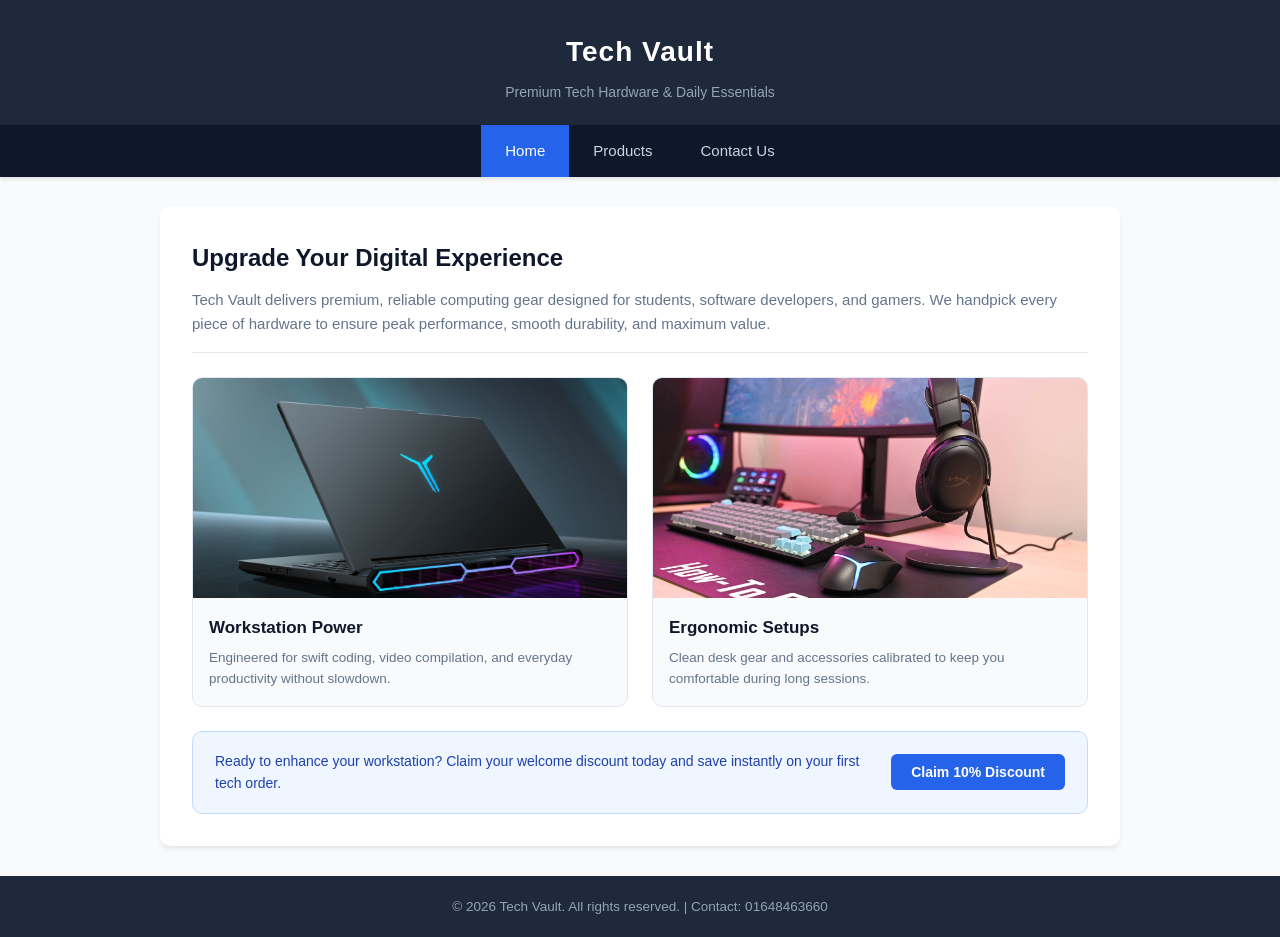
<file: index.html>
<!DOCTYPE html>
<html lang="en">
<head>
  <meta charset="UTF-8">
  <meta name="viewport" content="width=device-width, initial-scale=1.0">
  <title>Tech Vault - Home</title>
  <link rel="stylesheet" href="style.css">
</head>
<body>
  <!-- Name: Masarath Hossen, ID: 2430037 -->

  <header>
    <div class="logo">Tech Vault</div>
    <p>Premium Tech Hardware & Daily Essentials</p>
  </header>

  <nav>
    <ul>
      <li><a href="index.html" class="active">Home</a></li>
      <li><a href="products.html">Products</a></li>
      <li><a href="contact.html">Contact Us</a></li>
    </ul>
  </nav>

  <main class="container">
    <div class="hero-intro">
      <h2>Upgrade Your Digital Experience</h2>
      <p>
        Tech Vault delivers premium, reliable computing gear designed for students, software developers, and gamers. We handpick every piece of hardware to ensure peak performance, smooth durability, and maximum value.
      </p>
    </div>

    <!-- Required Flexbox Container -->
    <div class="home-flex">
      <div class="flex-card">
        <img src="images/laptop.jpg" alt="High Performance Laptops">
        <div class="card-caption">
          <h3>Workstation Power</h3>
          <p>Engineered for swift coding, video compilation, and everyday productivity without slowdown.</p>
        </div>
      </div>
      <div class="flex-card">
        <img src="images/tech-desk.jpg" alt="Minimalist Workstation">
        <div class="card-caption">
          <h3>Ergonomic Setups</h3>
          <p>Clean desk gear and accessories calibrated to keep you comfortable during long sessions.</p>
        </div>
      </div>
    </div>

    <div class="cta-banner">
      <p>
        Ready to enhance your workstation? Claim your welcome discount today and save instantly on your first tech order.
      </p>
      <!-- Button 1 with onclick event -->
      <button class="btn btn-primary" onclick="getDiscount()">Claim 10% Discount</button>
    </div>
  </main>

  <footer>
    <p>&copy; 2026 Tech Vault. All rights reserved. | Contact: 01648463660</p>
  </footer>

  <script src="script.js"></script>
</body>
</html>
</file>
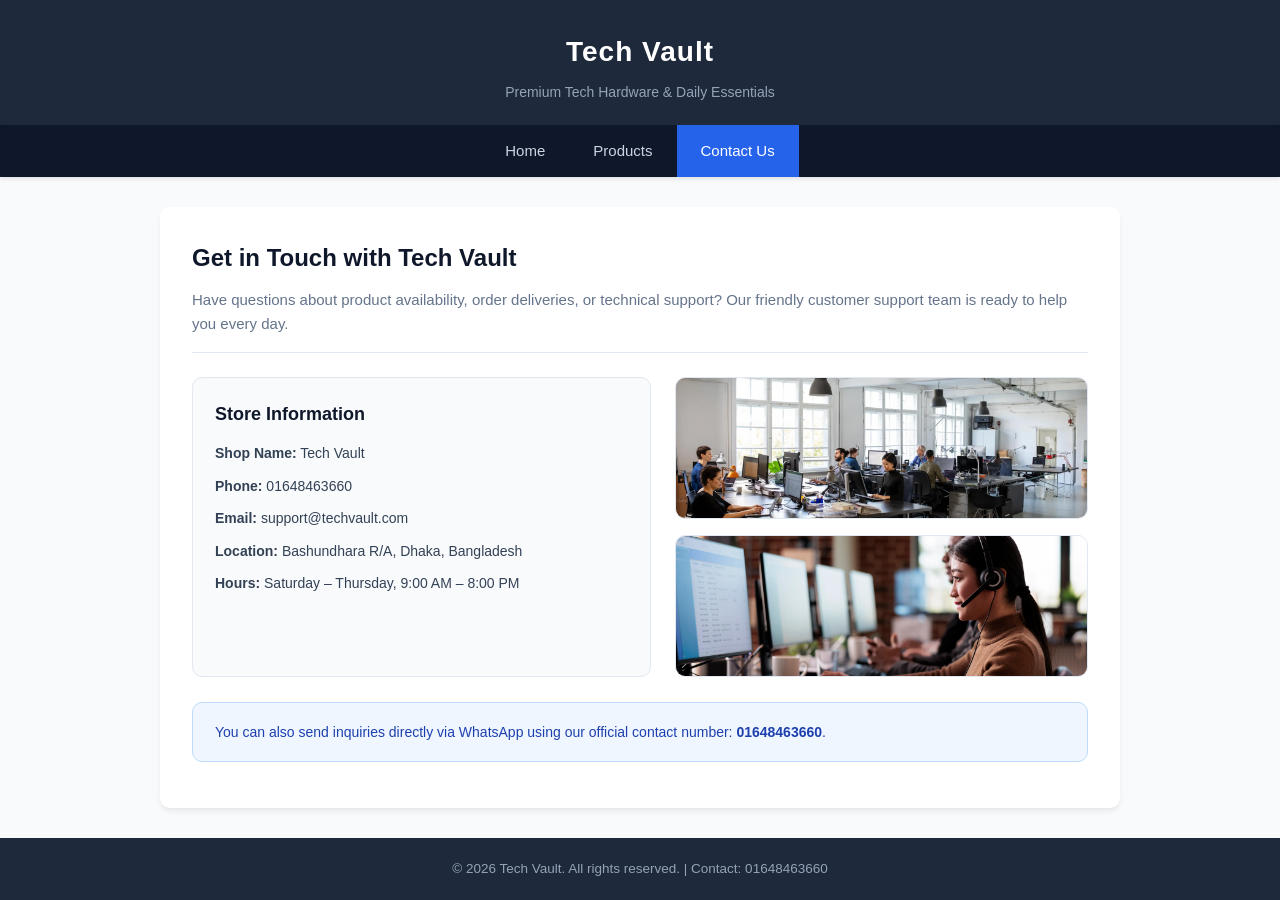
<file: contact.html>
<!DOCTYPE html>
<html lang="en">
<head>
  <meta charset="UTF-8">
  <meta name="viewport" content="width=device-width, initial-scale=1.0">
  <title>Tech Vault - Contact Us</title>
  <link rel="stylesheet" href="style.css">
</head>
<body>
  <!-- Name: Masarath Hossen, ID: 2430037 -->

  <header>
    <div class="logo">Tech Vault</div>
    <p>Premium Tech Hardware & Daily Essentials</p>
  </header>

  <nav>
    <ul>
      <li><a href="index.html">Home</a></li>
      <li><a href="products.html">Products</a></li>
      <li><a href="contact.html" class="active">Contact Us</a></li>
    </ul>
  </nav>

  <main class="container">
    <div class="hero-intro">
      <h2>Get in Touch with Tech Vault</h2>
      <p>
        Have questions about product availability, order deliveries, or technical support? Our friendly customer support team is ready to help you every day.
      </p>
    </div>

    <div class="contact-layout">
      <!-- Contact Information Card -->
      <div class="contact-info-card">
        <h3>Store Information</h3>
        <p><strong>Shop Name:</strong> Tech Vault</p>
        <p><strong>Phone:</strong> 01648463660</p>
        <p><strong>Email:</strong> support@techvault.com</p>
        <p><strong>Location:</strong> Bashundhara R/A, Dhaka, Bangladesh</p>
        <p><strong>Hours:</strong> Saturday &ndash; Thursday, 9:00 AM &ndash; 8:00 PM</p>
      </div>

      <!-- Office & Support images -->
      <div class="contact-images-card">
        <div class="img-wrapper">
          <img src="images/office.jpg" alt="Tech Vault Office">
        </div>
        <div class="img-wrapper">
          <img src="images/support.jpg" alt="Support Team">
        </div>
      </div>
    </div>

    <div class="notice-box" style="margin-top: 25px;">
      <p>
        You can also send inquiries directly via WhatsApp using our official contact number: <strong>01648463660</strong>.
      </p>
    </div>
  </main>

  <footer>
    <p>&copy; 2026 Tech Vault. All rights reserved. | Contact: 01648463660</p>
  </footer>

  <script src="script.js"></script>
</body>
</html>
</file>
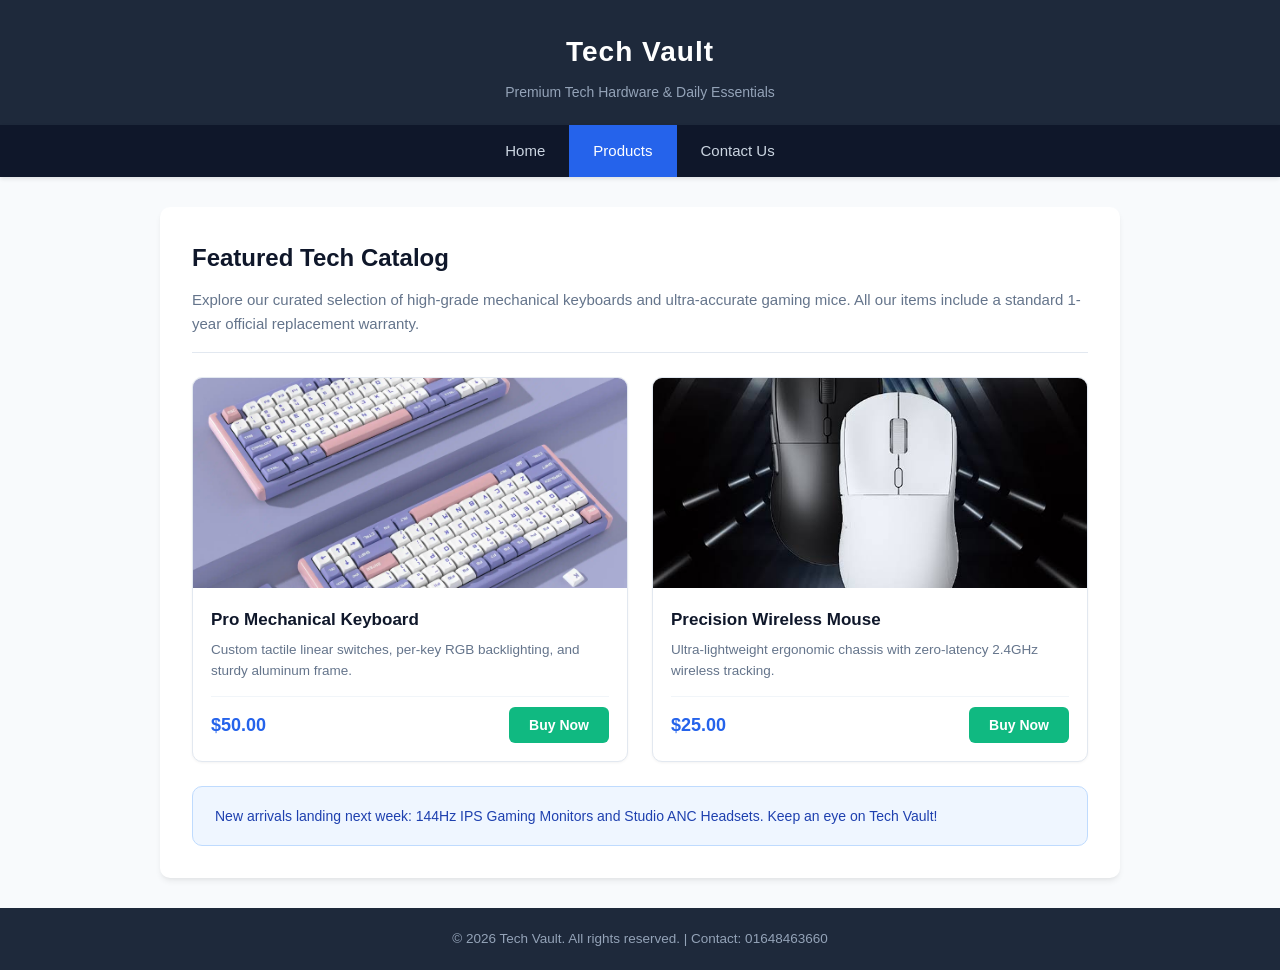
<file: products.html>
<!DOCTYPE html>
<html lang="en">
<head>
  <meta charset="UTF-8">
  <meta name="viewport" content="width=device-width, initial-scale=1.0">
  <title>Tech Vault - Products</title>
  <link rel="stylesheet" href="style.css">
</head>
<body>
  <!-- Name: Masarath Hossen, ID: 2430037 -->

  <header>
    <div class="logo">Tech Vault</div>
    <p>Premium Tech Hardware & Daily Essentials</p>
  </header>

  <nav>
    <ul>
      <li><a href="index.html">Home</a></li>
      <li><a href="products.html" class="active">Products</a></li>
      <li><a href="contact.html">Contact Us</a></li>
    </ul>
  </nav>

  <main class="container">
    <div class="hero-intro">
      <h2>Featured Tech Catalog</h2>
      <p>
        Explore our curated selection of high-grade mechanical keyboards and ultra-accurate gaming mice. All our items include a standard 1-year official replacement warranty.
      </p>
    </div>

    <!-- Required CSS Grid Container -->
    <div class="product-grid">
      <div class="product-card">
        <img src="images/keyboard.jpg" alt="Mechanical Keyboard">
        <div class="product-details">
          <h3>Pro Mechanical Keyboard</h3>
          <p class="product-desc">Custom tactile linear switches, per-key RGB backlighting, and sturdy aluminum frame.</p>
          <div class="price-row">
            <span class="price">$50.00</span>
            <!-- Button 2 with onclick event -->
            <button class="btn btn-action" onclick="buyNow('Mechanical Keyboard')">Buy Now</button>
          </div>
        </div>
      </div>

      <div class="product-card">
        <img src="images/mouse.jpg" alt="Precision Wireless Mouse">
        <div class="product-details">
          <h3>Precision Wireless Mouse</h3>
          <p class="product-desc">Ultra-lightweight ergonomic chassis with zero-latency 2.4GHz wireless tracking.</p>
          <div class="price-row">
            <span class="price">$25.00</span>
            <!-- Button with onclick event -->
            <button class="btn btn-action" onclick="buyNow('Gaming Mouse')">Buy Now</button>
          </div>
        </div>
      </div>
    </div>

    <div class="notice-box">
      <p>
        New arrivals landing next week: 144Hz IPS Gaming Monitors and Studio ANC Headsets. Keep an eye on Tech Vault!
      </p>
    </div>
  </main>

  <footer>
    <p>&copy; 2026 Tech Vault. All rights reserved. | Contact: 01648463660</p>
  </footer>

  <script src="script.js"></script>
</body>
</html>
</file>
<file: style.css>
/* Tech Vault - Clean & Beautiful Modern Design */
:root {
  --primary: #2563eb;
  --primary-hover: #1d4ed8;
  --dark: #0f172a;
  --header-bg: #1e293b;
  --light-bg: #f8fafc;
  --card-bg: #ffffff;
  --text-main: #334155;
  --text-dark: #0f172a;
  --border-color: #e2e8f0;
  --shadow: 0 4px 6px -1px rgba(0, 0, 0, 0.07), 0 2px 4px -2px rgba(0, 0, 0, 0.05);
  --shadow-hover: 0 10px 15px -3px rgba(0, 0, 0, 0.1), 0 4px 6px -4px rgba(0, 0, 0, 0.05);
  --radius: 10px;
}

* {
  margin: 0;
  padding: 0;
  box-sizing: border-box;
}

body {
  font-family: -apple-system, BlinkMacSystemFont, "Segoe UI", Roboto, Helvetica, Arial, sans-serif;
  background-color: var(--light-bg);
  color: var(--text-main);
  line-height: 1.6;
  display: flex;
  flex-direction: column;
  min-height: 100vh;
}

/* Header */
header {
  background-color: var(--header-bg);
  color: #ffffff;
  text-align: center;
  padding: 30px 20px 22px;
}

header .logo {
  font-size: 28px;
  font-weight: 700;
  letter-spacing: 1px;
  color: #ffffff;
  margin-bottom: 6px;
}

header p {
  font-size: 14px;
  color: #94a3b8;
}

/* Navigation Bar */
nav {
  background-color: #0f172a;
  position: sticky;
  top: 0;
  z-index: 10;
  box-shadow: 0 2px 4px rgba(0,0,0,0.1);
}

nav ul {
  list-style: none;
  display: flex;
  justify-content: center;
  padding: 0;
  margin: 0;
}

nav ul li a {
  display: block;
  color: #cbd5e1;
  padding: 14px 24px;
  text-decoration: none;
  font-size: 15px;
  font-weight: 500;
  transition: all 0.25s ease;
}

/* Nav Hover Effect */
nav ul li a:hover,
nav ul li a.active {
  background-color: var(--primary);
  color: #ffffff;
}

/* Main Container */
.container {
  width: 90%;
  max-width: 960px;
  margin: 30px auto;
  background-color: var(--card-bg);
  padding: 32px;
  border-radius: var(--radius);
  box-shadow: var(--shadow);
  flex: 1;
}

.hero-intro {
  margin-bottom: 24px;
  border-bottom: 1px solid var(--border-color);
  padding-bottom: 16px;
}

.hero-intro h2 {
  font-size: 24px;
  color: var(--text-dark);
  margin-bottom: 10px;
}

.hero-intro p {
  color: #64748b;
  font-size: 15px;
}

/* Flexbox Implementation (Requirement: Home Page display-flex) */
.home-flex {
  display: flex;
  gap: 24px;
  margin: 24px 0;
}

.flex-card {
  flex: 1;
  background: var(--light-bg);
  border: 1px solid var(--border-color);
  border-radius: var(--radius);
  overflow: hidden;
  transition: transform 0.2s ease, box-shadow 0.2s ease;
}

.flex-card:hover {
  transform: translateY(-4px);
  box-shadow: var(--shadow-hover);
}

.flex-card img {
  width: 100%;
  height: 220px;
  object-fit: cover;
  display: block;
}

.card-caption {
  padding: 16px;
}

.card-caption h3 {
  font-size: 17px;
  color: var(--text-dark);
  margin-bottom: 6px;
}

.card-caption p {
  font-size: 13.5px;
  color: #64748b;
}

/* Grid Implementation (Requirement: Products Page display-grid) */
.product-grid {
  display: grid;
  grid-template-columns: 1fr 1fr;
  gap: 24px;
  margin: 24px 0;
}

.product-card {
  background: #ffffff;
  border: 1px solid var(--border-color);
  border-radius: var(--radius);
  overflow: hidden;
  transition: transform 0.2s ease, box-shadow 0.2s ease;
  box-shadow: 0 1px 3px rgba(0,0,0,0.05);
}

.product-card:hover {
  transform: translateY(-4px);
  box-shadow: var(--shadow-hover);
}

.product-card img {
  width: 100%;
  height: 210px;
  object-fit: cover;
  display: block;
}

.product-details {
  padding: 18px;
}

.product-details h3 {
  font-size: 17px;
  color: var(--text-dark);
  margin-bottom: 6px;
}

.product-desc {
  font-size: 13.5px;
  color: #64748b;
  margin-bottom: 14px;
}

.price-row {
  display: flex;
  justify-content: space-between;
  align-items: center;
  padding-top: 10px;
  border-top: 1px solid #f1f5f9;
}

.price {
  font-size: 18px;
  font-weight: 700;
  color: var(--primary);
}

/* Contact Page Layout */
.contact-layout {
  display: flex;
  gap: 24px;
  margin-top: 20px;
}

.contact-info-card {
  flex: 1;
  background: var(--light-bg);
  border: 1px solid var(--border-color);
  border-radius: var(--radius);
  padding: 22px;
}

.contact-info-card h3 {
  margin-bottom: 14px;
  color: var(--text-dark);
  font-size: 18px;
}

.contact-info-card p {
  margin-bottom: 10px;
  font-size: 14px;
}

.contact-images-card {
  flex: 1;
  display: flex;
  flex-direction: column;
  gap: 16px;
}

.contact-images-card .img-wrapper {
  overflow: hidden;
  border-radius: var(--radius);
  border: 1px solid var(--border-color);
}

.contact-images-card img {
  width: 100%;
  height: 140px;
  object-fit: cover;
  display: block;
}

/* Callouts & Notices */
.cta-banner, .notice-box {
  background-color: #eff6ff;
  border: 1px solid #bfdbfe;
  border-radius: var(--radius);
  padding: 18px 22px;
  margin-top: 24px;
  display: flex;
  justify-content: space-between;
  align-items: center;
  gap: 16px;
}

.cta-banner p, .notice-box p {
  color: #1e40af;
  font-size: 14px;
}

/* Buttons */
.btn {
  display: inline-block;
  padding: 10px 20px;
  font-size: 14px;
  font-weight: 600;
  border-radius: 6px;
  border: none;
  cursor: pointer;
  transition: all 0.2s ease;
  white-space: nowrap;
}

.btn-primary {
  background-color: var(--primary);
  color: #ffffff;
}

.btn-primary:hover {
  background-color: var(--primary-hover);
  transform: translateY(-1px);
}

.btn-action {
  background-color: #10b981;
  color: #ffffff;
}

.btn-action:hover {
  background-color: #059669;
}

/* Footer */
footer {
  background-color: var(--header-bg);
  color: #94a3b8;
  text-align: center;
  padding: 20px;
  font-size: 13.5px;
  margin-top: auto;
}

/* Mobile responsive fallback */
@media (max-width: 680px) {
  .home-flex, .product-grid, .contact-layout {
    display: flex;
    flex-direction: column;
  }
  .cta-banner {
    flex-direction: column;
    text-align: center;
  }
}
</file>
